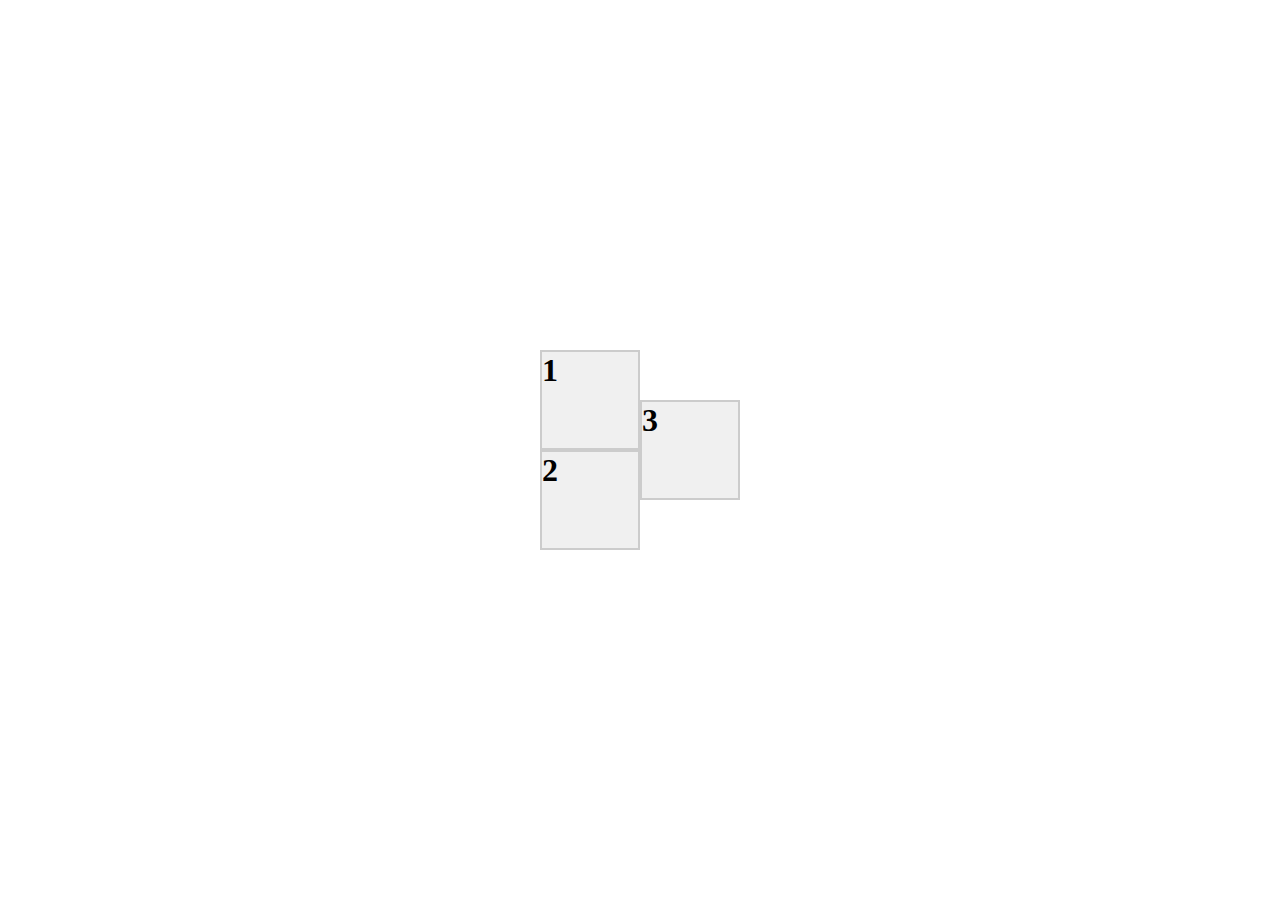
<file: index.html>
<!DOCTYPE html>
<html lang="en">
<head>
    <meta charset="UTF-8">
    <meta name="viewport" content="width=device-width, initial-scale=1.0">
    <title>Games of Shapes</title>
    <link rel="stylesheet" href="styles.css">
</head>
<body>
    <div id="container">
        <div id="box">
            <div id="square" class="shape"><h1>1</h1></div>
            <div id="diamond" class="shape"><h1>2</h1></div>
        </div>
        
        <div id="circle" class="shape"><h1>3</h1></div>
    </div>
</body>
</html>
</file>
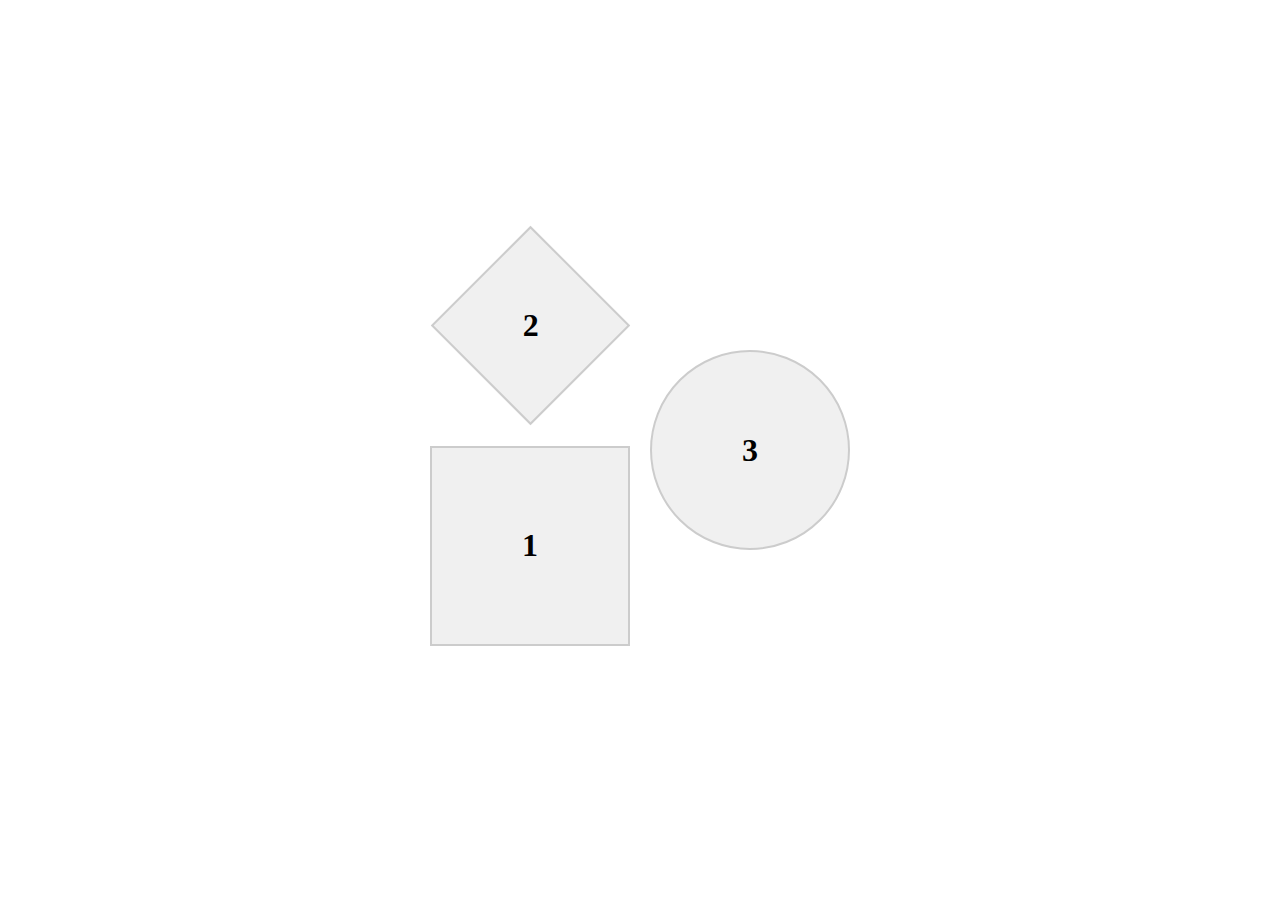
<file: Shapes Game/index.html>
<!DOCTYPE html>
<html lang="en">
<head>
    <meta charset="UTF-8">
    <meta name="viewport" content="width=device-width, initial-scale=1.0">
    <title>Games of Shapes</title>
    <link rel="stylesheet" href="styles.css">
</head>
<body>
    <div id="container">
        <div id="box">
            <div id="outer">
                <div id="diamond" class="shape"><h1>2</h1></div>
            </div>
            
            <div id="square" class="shape"><h1>1</h1></div>
            
        </div>
        
        <div id="circle" class="shape"><h1>3</h1></div>
    </div>
</body>
</html>
</file>
<file: styles.css>
*{
    margin: 0;
    padding: 0;
    box-sizing: border-box;
}
html,body{
    height: 100%;
    width: 100%;
    
}

#container{
    display: flex;
    justify-content: center;
    align-items: center;
    height: 100%;
    width: 100%;
}
#box{
    /* display:flex; */
    
}

.shape{
    width: 100px;
    height: 100px;
    background-color: #f0f0f0;
    border: 2px solid #ccc;
    /* display: flex; */
       
}
</file>
<file: Shapes Game/styles.css>
*{
    margin: 0;
    padding: 0;
    box-sizing: border-box;
}
html,body{
    height: 100%;
    width: 100%;
    
}

#container{
    display: flex;
    justify-content: center;
    align-items: center;
    height: 100%;
    width: 100%;
}
#box{
    /* display:flex; */
    
}

.shape{
    width: 200px;
    height: 200px;
    background-color: #f0f0f0;
    border: 2px solid #ccc;
    display: flex;
    justify-content: center;
    align-items: center;
    margin: 10px;
}


#circle{
    border-radius: 50%;

}
#diamond{
    rotate: 45deg;
    margin-bottom: 50px;
    translate:30px;
    width:141px;

    height:141px;
}
#diamond h1{
    transform: rotate(-45deg);
}

#diamond:hover{
    background-color: red;
}
#square:hover{
    background-color: green;
}
#circle:hover{
    background-color: blue;
}
</file>
